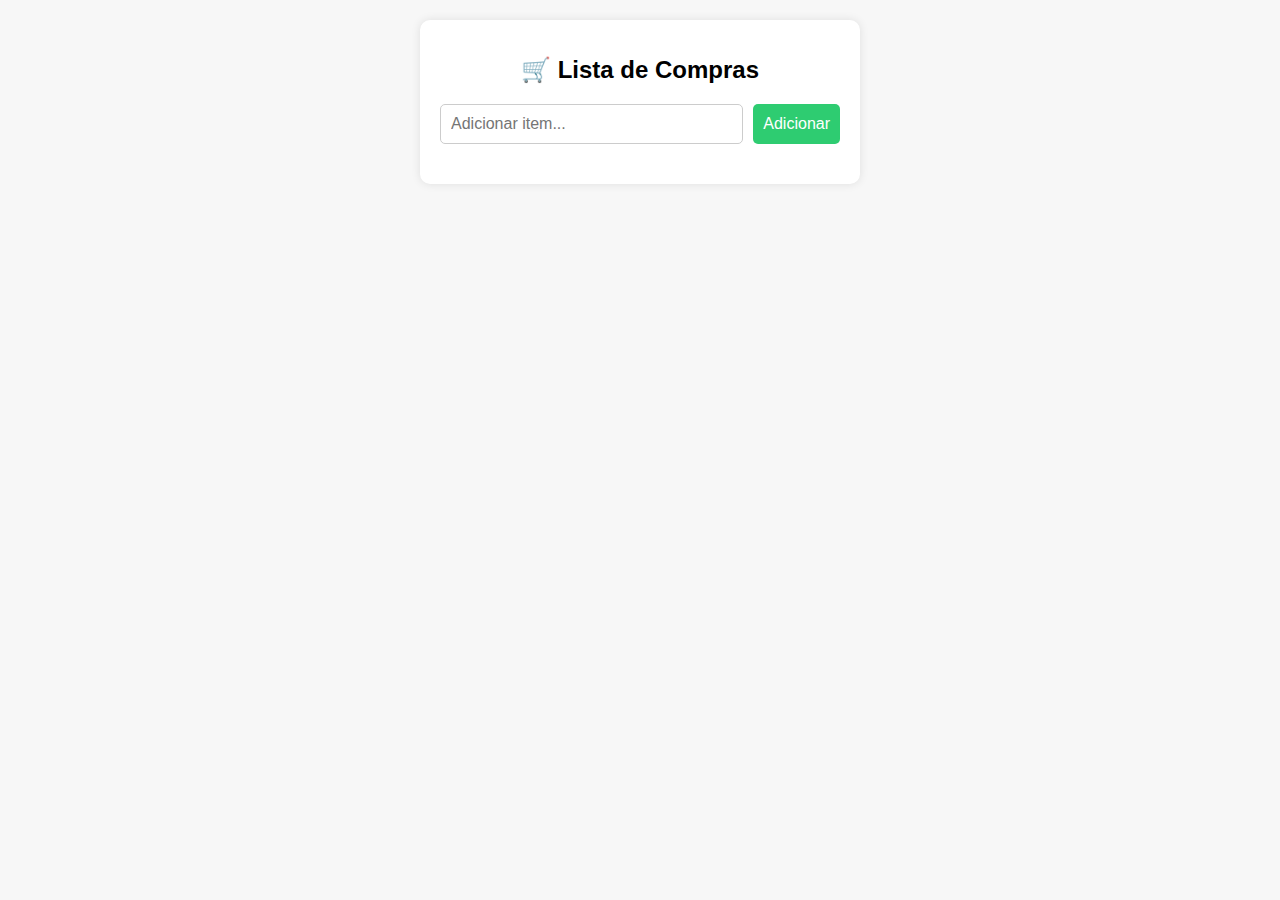
<file: javascript/index.html>
<!DOCTYPE html>
<html lang="pt-BR">

<head>
  <meta charset="UTF-8" />
  <meta name="viewport" content="width=device-width, initial-scale=1.0" />
  <title>Lista de Compras</title>
  <link rel="stylesheet" href="style.css" />
</head>

<body>
  <div class="container">
    <h1>🛒 Lista de Compras</h1>
    <form id="form-adicionar">
      <input type="text" id="novo-item" placeholder="Adicionar item..." required />
      <button>Adicionar</button>
    </form>

    <ul id="lista-compras" class="lista-compras">


    </ul>
    <div class="limpar-container">
      <button id="limpar-lista">Limpar lista</button>
    </div>
  </div>

  <script src="script.js"></script>
</body>

</html>
</file>
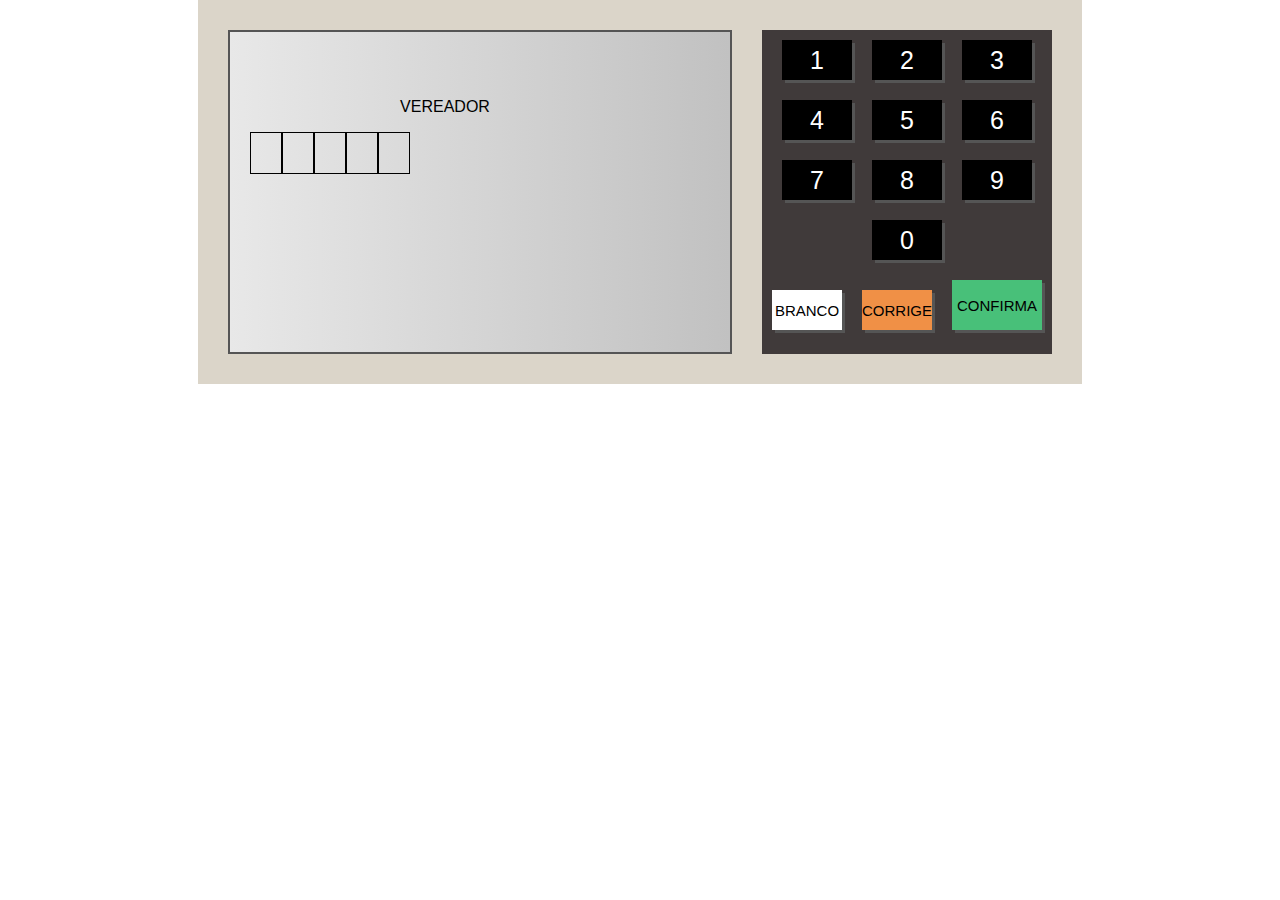
<file: project/index.html>
<!DOCTYPE html>
<html lang="pt-BR">
<head>
    <meta charset="UTF-8">
    <meta name="viewport" content="width=device-width, initial-scale=1.0">
    <title>Urna Eletrônica</title>
    <link rel="stylesheet" href="style.css" />
</head>
<body>
    <div class="urna">
        <div class="tela">
            <div class="d-1">
                <div class="d-1-left">
                    <div class="d-1-1">
                        <span>SEU VOTO PARA</span>
                    </div>
                    <div class="d-1-2">
                        <span>VEREADOR</span>
                    </div>
                    <div class="d-1-3">
                        <div class="numero pisca"></div>
                        <div class="numero"></div>
                    </div>
                    <div class="d-1-4">
                        Nome: FULANO DE TAL<br/>
                        Partido: QQQ<br/>
                        Vice-Prefeito: BELTRANO DE TAL
                    </div>
                </div>
                <div class="d-1-right">
                    <div class="d-1-image">
                        <img src="images/84.jpg" alt="" />
                        Prefeito
                    </div>
                    <div class="d-1-image small">
                        <img src="images/84_2.jpg" alt="" />
                        Vice-Prefeito
                    </div>
                </div>
            </div>
            <div class="d-2">
                Aperte a tela:<br/>
                CONFIRMA para CONFIRMAR este voto<br/>
                CORRIGE para REINICIAR este voto
            </div>
        </div>
        <div class="teclado">
            <div class="teclado--linha">
                <div class="teclado--botao" onclick="clicou('1')">1</div>
                <div class="teclado--botao" onclick="clicou('2')">2</div>
                <div class="teclado--botao" onclick="clicou('3')">3</div>
            </div>
            <div class="teclado--linha">
                <div class="teclado--botao" onclick="clicou('4')">4</div>
                <div class="teclado--botao" onclick="clicou('5')">5</div>
                <div class="teclado--botao" onclick="clicou('6')">6</div>
            </div>
            <div class="teclado--linha">
                <div class="teclado--botao" onclick="clicou('7')">7</div>
                <div class="teclado--botao" onclick="clicou('8')">8</div>
                <div class="teclado--botao" onclick="clicou('9')">9</div>
            </div>
            <div class="teclado--linha">
                <div class="teclado--botao" onclick="clicou('0')">0</div>
            </div>
            <div class="teclado--linha">
                <div class="teclado--botao botao--branco" onclick="branco()">BRANCO</div>
                <div class="teclado--botao botao--corrige" onclick="corrige()">CORRIGE</div>
                <div class="teclado--botao botao--confirma" onclick="confirma()">CONFIRMA</div>
            </div>
        </div>
    </div>

    <script src="etapas.js"></script>
    <script src="script.js"></script>
</body>
</html>
</file>
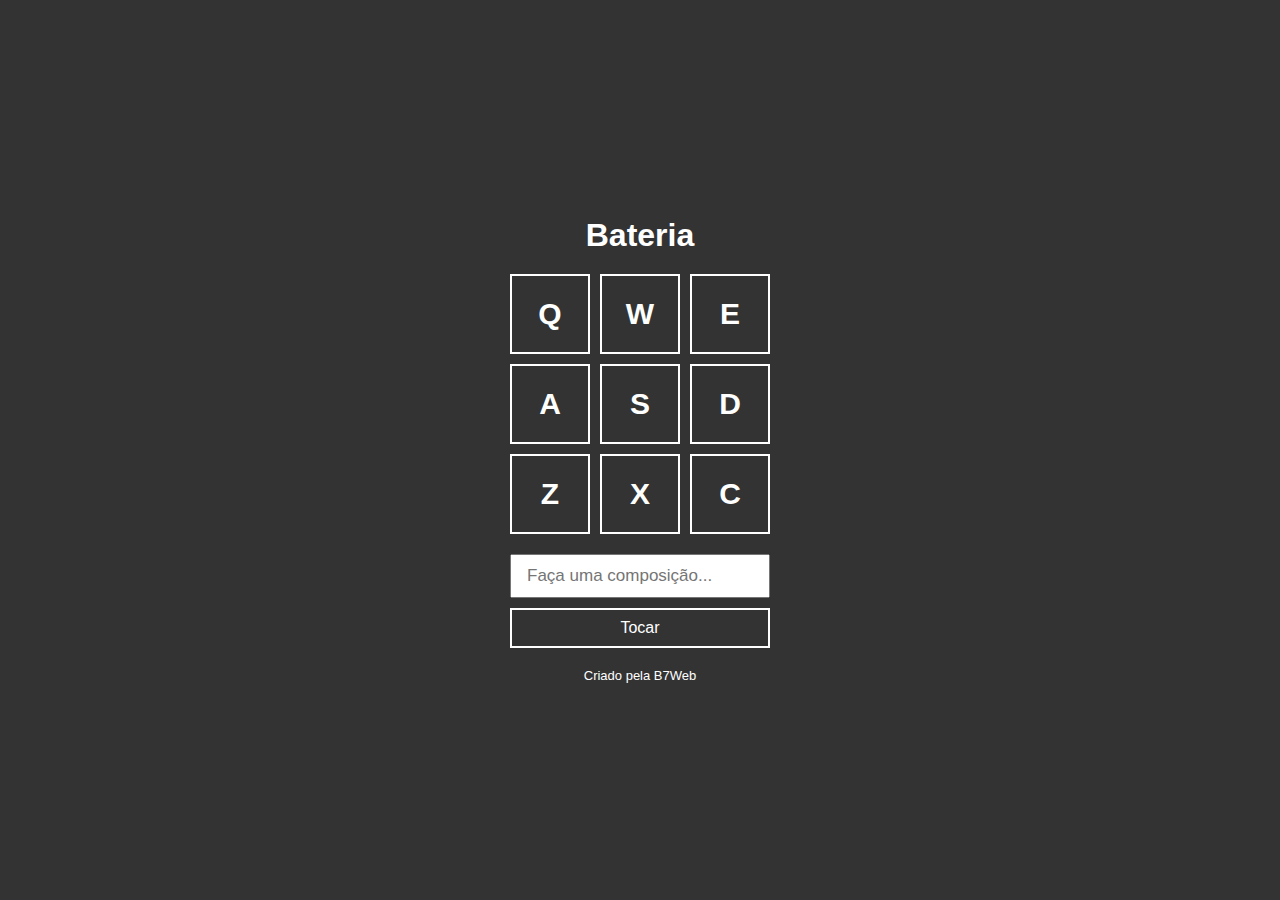
<file: projeto1/index.html>
<!DOCTYPE html>
<html lang="pt">

<head>
    <meta charset="UTF-8">
    <meta http-equiv="X-UA-Compatible" content="IE=edge">
    <meta name="viewport" content="width=device-width, initial-scale=1.0">
    <title>Bateria</title>
    <link rel="stylesheet" href="style.css" />
</head>

<body>
    <h1>Bateria</h1>

    <div class="keys">
        <div data-key="keyq" class="key">Q</div>
        <div data-key="keyw" class="key">W</div>
        <div data-key="keye" class="key">E</div>

        <div data-key="keya" class="key">A</div>
        <div data-key="keys" class="key">S</div>
        <div data-key="keyd" class="key">D</div>

        <div data-key="keyz" class="key">Z</div>
        <div data-key="keyx" class="key">X</div>
        <div data-key="keyc" class="key">C</div>
    </div>
    <div class="composer">
        <input type="text" id="input" placeholder="Faça uma composição..." />
        <button>Tocar</button>
    </div>

    <footer>Criado pela B7Web</footer>

    <audio id="s_keyq" src="sounds/keyq.wav"></audio>
    <audio id="s_keyw" src="sounds/keyw.wav"></audio>
    <audio id="s_keye" src="sounds/keye.wav"></audio>
    <audio id="s_keya" src="sounds/keya.wav"></audio>
    <audio id="s_keys" src="sounds/keys.wav"></audio>
    <audio id="s_keyd" src="sounds/keyd.wav"></audio>
    <audio id="s_keyz" src="sounds/keyz.wav"></audio>
    <audio id="s_keyx" src="sounds/keyx.wav"></audio>
    <audio id="s_keyc" src="sounds/keyc.wav"></audio>

    <script src="script.js"></script>
</body>

</html>
</file>
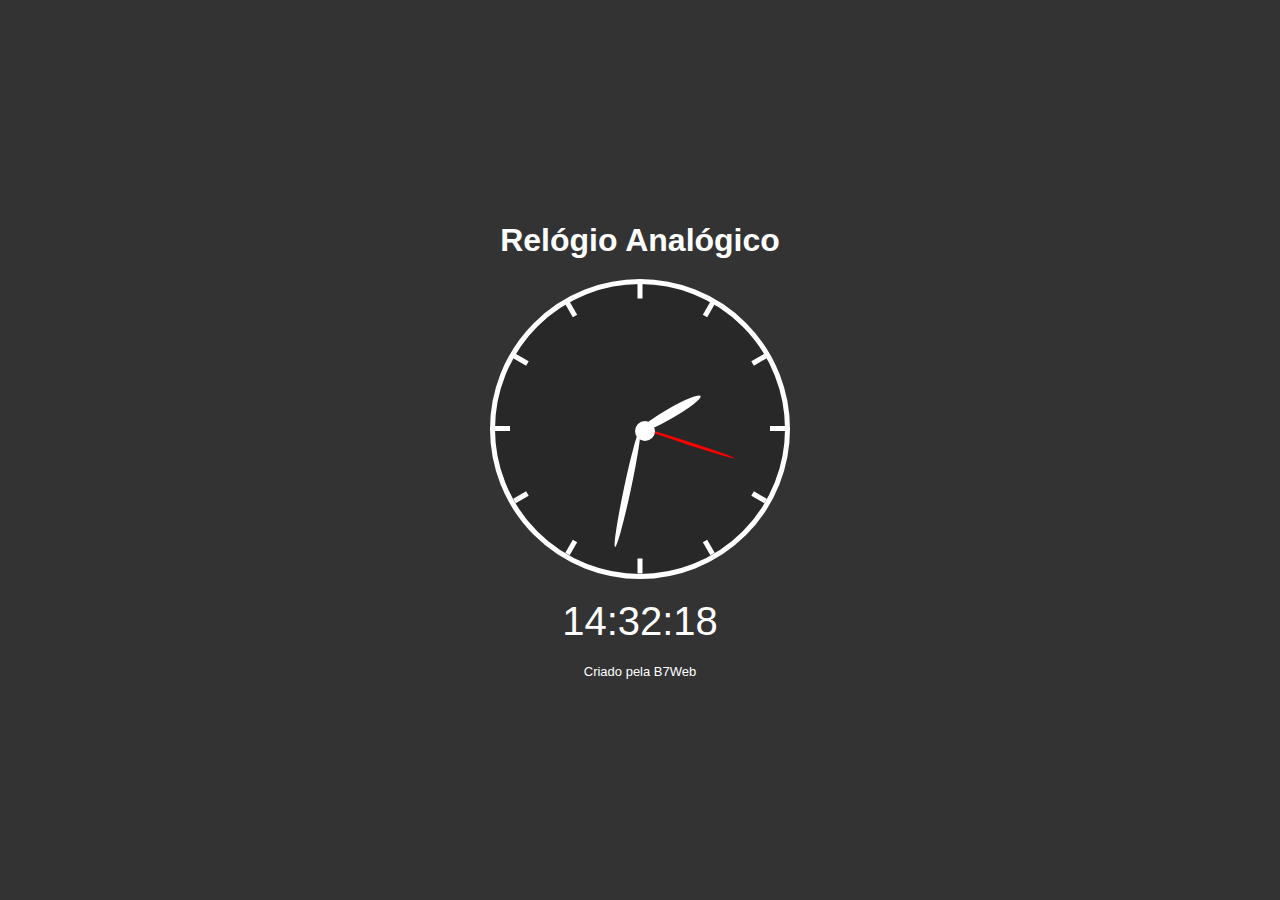
<file: projeto2/index.html>
<!DOCTYPE html>
<html lang="pt">
<head>
    <meta charset="UTF-8">
    <meta http-equiv="X-UA-Compatible" content="IE=edge">
    <meta name="viewport" content="width=device-width, initial-scale=1.0">
    <title>Relógio Analógico</title>
    <link rel="stylesheet" href="style.css" />
</head>
<body>
    <h1>Relógio Analógico</h1>

    <div class="relogio">
        <div class="riscos">
            <div class="risco" style="transform: rotate(0deg)"><div class="ponto"></div></div>
            <div class="risco" style="transform: rotate(30deg)"><div class="ponto"></div></div>
            <div class="risco" style="transform: rotate(60deg)"><div class="ponto"></div></div>
            <div class="risco" style="transform: rotate(90deg)"><div class="ponto"></div></div>
            <div class="risco" style="transform: rotate(120deg)"><div class="ponto"></div></div>
            <div class="risco" style="transform: rotate(150deg)"><div class="ponto"></div></div>
            <div class="risco" style="transform: rotate(180deg)"><div class="ponto"></div></div>
            <div class="risco" style="transform: rotate(210deg)"><div class="ponto"></div></div>
            <div class="risco" style="transform: rotate(240deg)"><div class="ponto"></div></div>
            <div class="risco" style="transform: rotate(270deg)"><div class="ponto"></div></div>
            <div class="risco" style="transform: rotate(300deg)"><div class="ponto"></div></div>
            <div class="risco" style="transform: rotate(330deg)"><div class="ponto"></div></div>
        </div>
        <div class="ponteiros">
            <div class="p p_s"></div>
            <div class="p p_m"></div>
            <div class="p p_h"></div>
            <div class="encaixe"></div>
        </div>
    </div>
    <div class="digital">--:--:--</div>

    <footer>Criado pela B7Web</footer>

    <script src="script.js"></script>
</body>
</html>
</file>
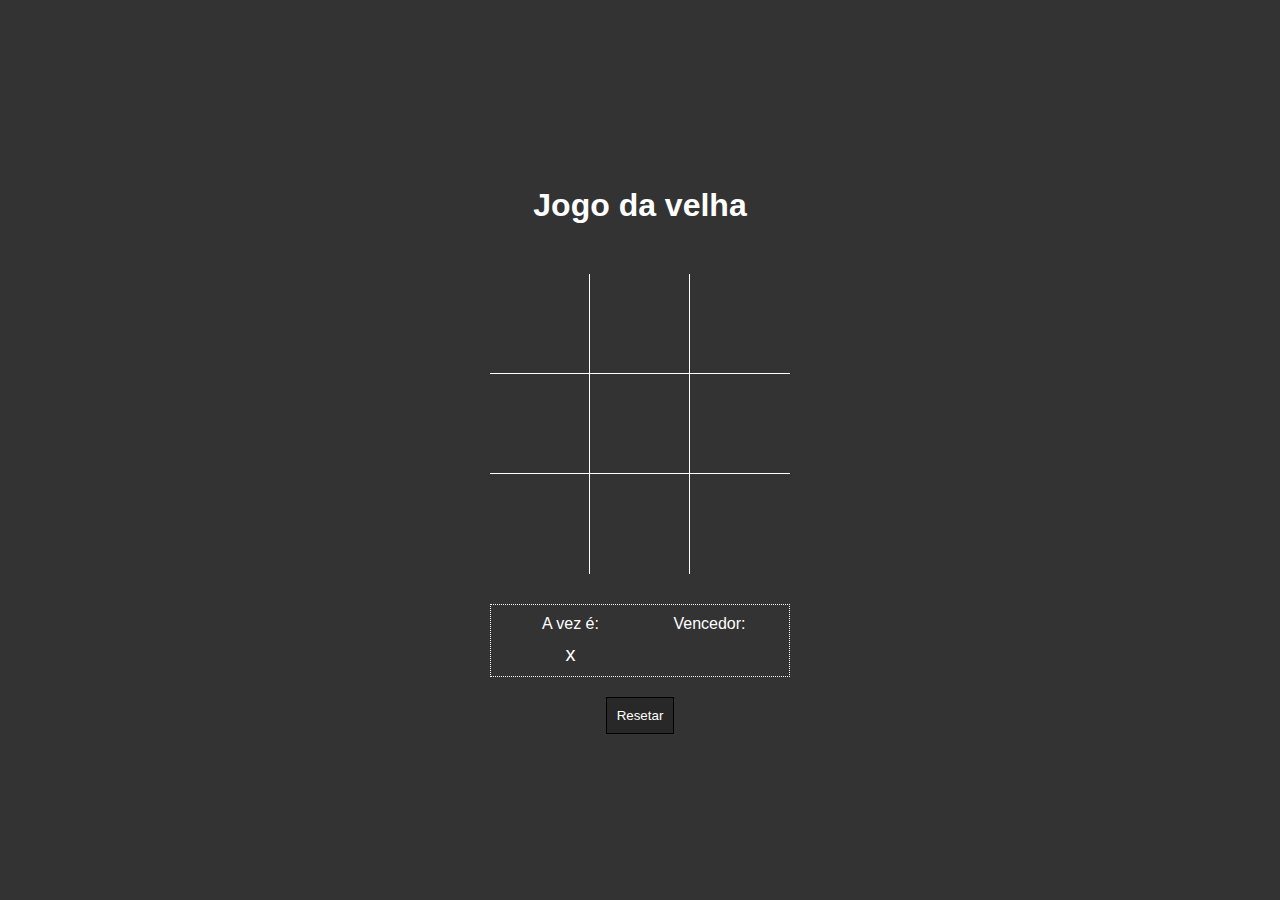
<file: projeto4/index.html>
<!DOCTYPE html>
<html lang="pt">

<head>
    <meta charset="UTF-8">
    <meta http-equiv="X-UA-Compatible" content="IE=edge">
    <meta name="viewport" content="width=device-width, initial-scale=1.0">
    <title>Jogo da velha</title>
    <link rel="stylesheet" href="style.css" />
</head>

<body>
    <h1>Jogo da velha</h1>

    <div class="area">
        <div data-item="a1" class="item b r"></div>
        <div data-item="a2" class="item b r"></div>
        <div data-item="a3" class="item b"></div>

        <div data-item="b1" class="item b r"></div>
        <div data-item="b2" class="item b r"></div>
        <div data-item="b3" class="item b"></div>

        <div data-item="c1" class="item r"></div>
        <div data-item="c2" class="item r"></div>
        <div data-item="c3" class="item"></div>
    </div>

    <div class="info">
        <div class="infoitem">
            <div class="infotitulo">A vez é:</div>
            <div class="infocorpo vez">--</div>
        </div>
        <div class="infoitem">
            <div class="infotitulo">Vencedor:</div>
            <div class="infocorpo resultado">--</div>
        </div>
    </div>

    <button class="reset">Resetar</button>
    <script src="script.js"></script>
</body>

</html>
</file>
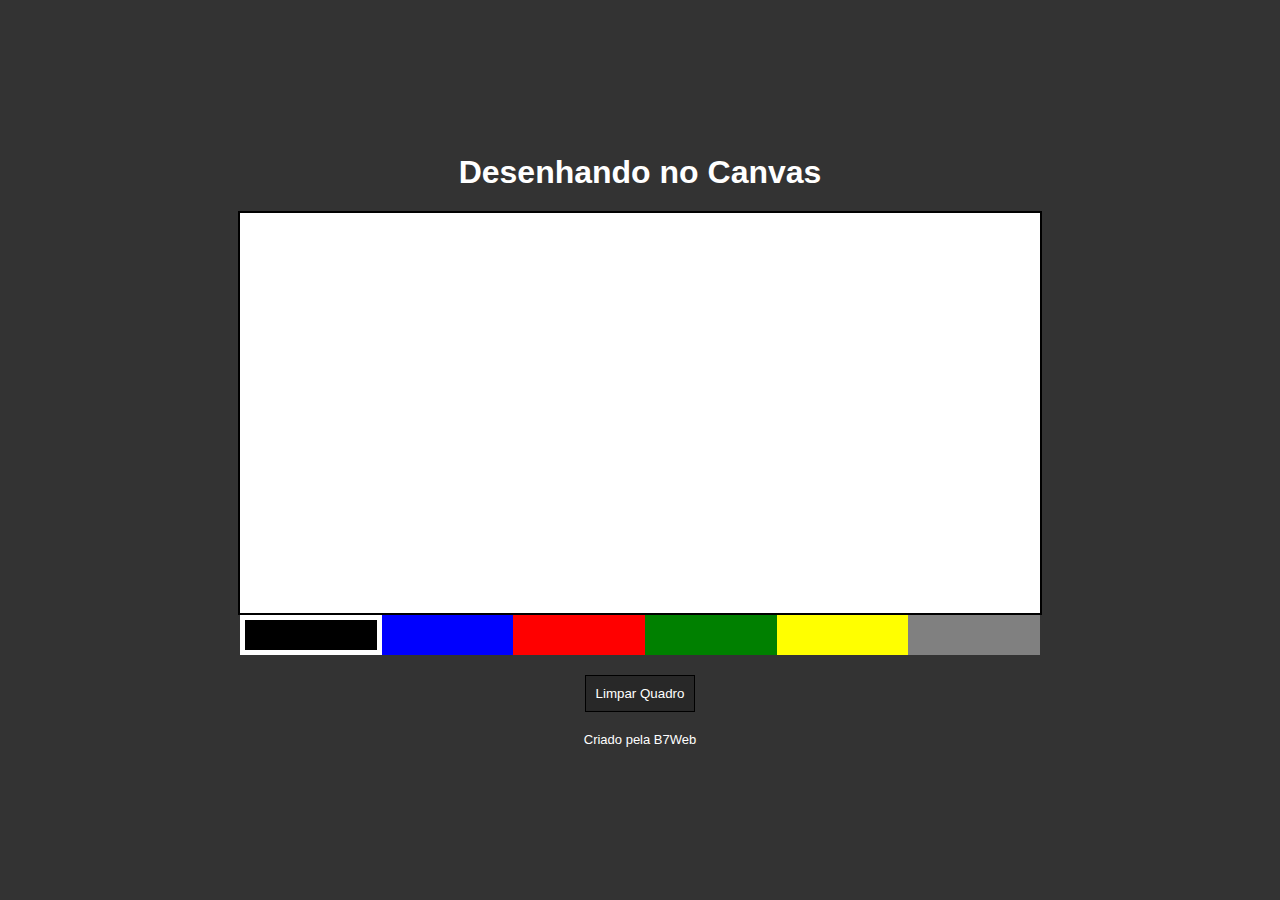
<file: projeto5/index.html>
<!DOCTYPE html>
<html lang="pt">
<head>
    <meta charset="UTF-8">
    <meta http-equiv="X-UA-Compatible" content="IE=edge">
    <meta name="viewport" content="width=device-width, initial-scale=1.0">
    <title>Desenhando no Canvas</title>
    <link rel="stylesheet" href="style.css" />
</head>
<body>
    <h1>Desenhando no Canvas</h1>

    <canvas id="tela" width="800" height="400"></canvas>

    <div class="colorArea">
        <div data-color="black" style="background-color: black" class="color active"></div>
        <div data-color="blue" style="background-color: blue" class="color"></div>
        <div data-color="red" style="background-color: red" class="color"></div>
        <div data-color="green" style="background-color: green" class="color"></div>
        <div data-color="yellow" style="background-color: yellow" class="color"></div>
        <div data-color="gray" style="background-color: gray" class="color"></div>
    </div>

    <button class="clear">Limpar Quadro</button>

    <footer>Criado pela B7Web</footer>

    <script src="script.js"></script>
</body>
</html>
</file>
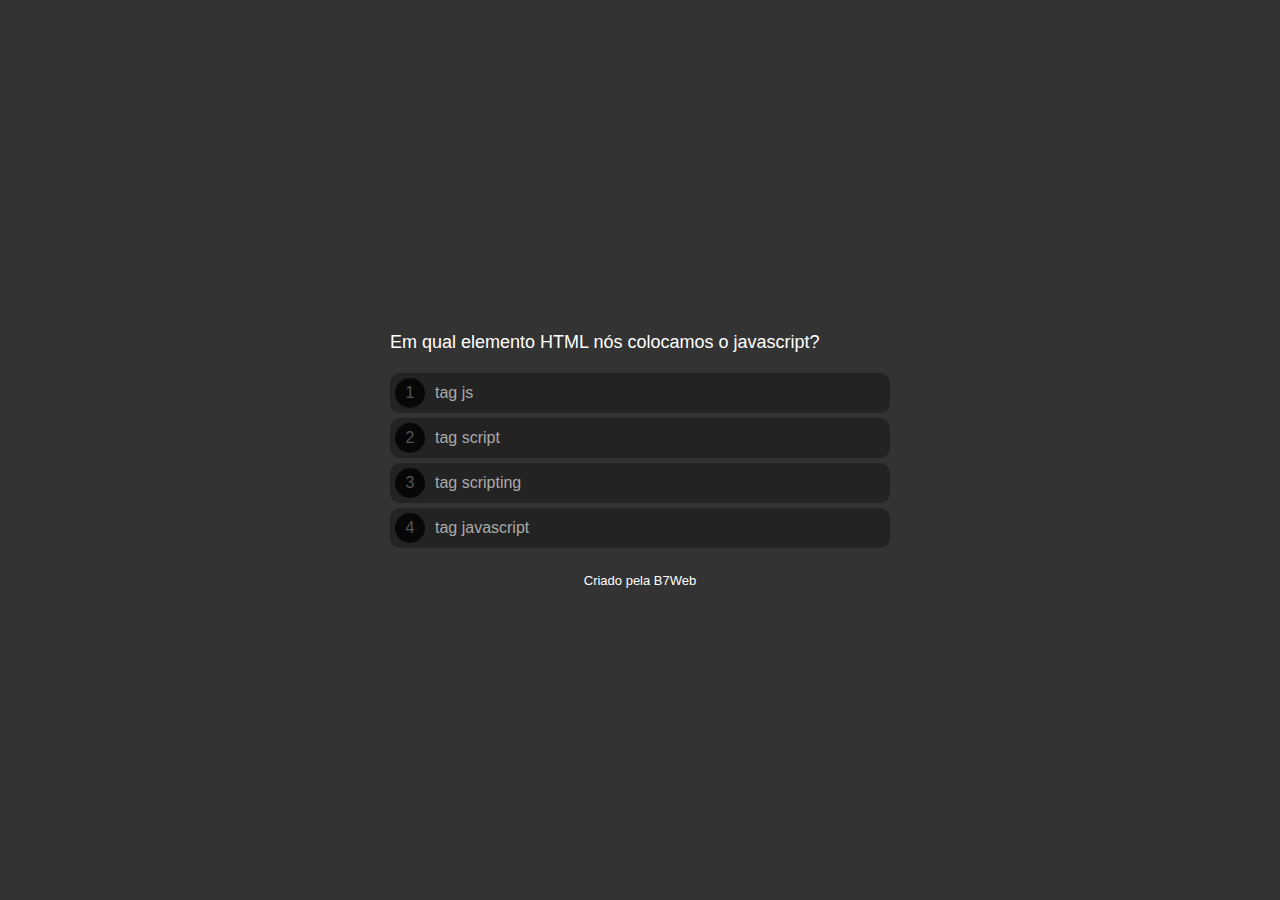
<file: projeto6/index.html>
<!DOCTYPE html>
<html lang="pt">

<head>
    <meta charset="UTF-8">
    <meta http-equiv="X-UA-Compatible" content="IE=edge">
    <meta name="viewport" content="width=device-width, initial-scale=1.0">
    <title>Quiz</title>
    <link rel="stylesheet" href="style.css" />
</head>

<body>
    <div class="progress">
        <div class="progress--bar"></div>
    </div>

    <div class="questionArea">
        <div class="question">...</div>
        <div class="options">

        </div>
    </div>

    <div class="scoreArea">
        <img src="prize.png" class="prizeImage" />
        <div class="scoreText1">Parabéns!</div>
        <div class="scorePct">Acertou 99%</div>
        <div class="scoreText2">Você respondeu 9 questões e acertou 8.</div>
        <button>Fazer novamente</button>
    </div>

    <footer>Criado pela B7Web</footer>

    <script src="questions.js"></script>
    <script src="script.js"></script>
</body>

</html>
</file>
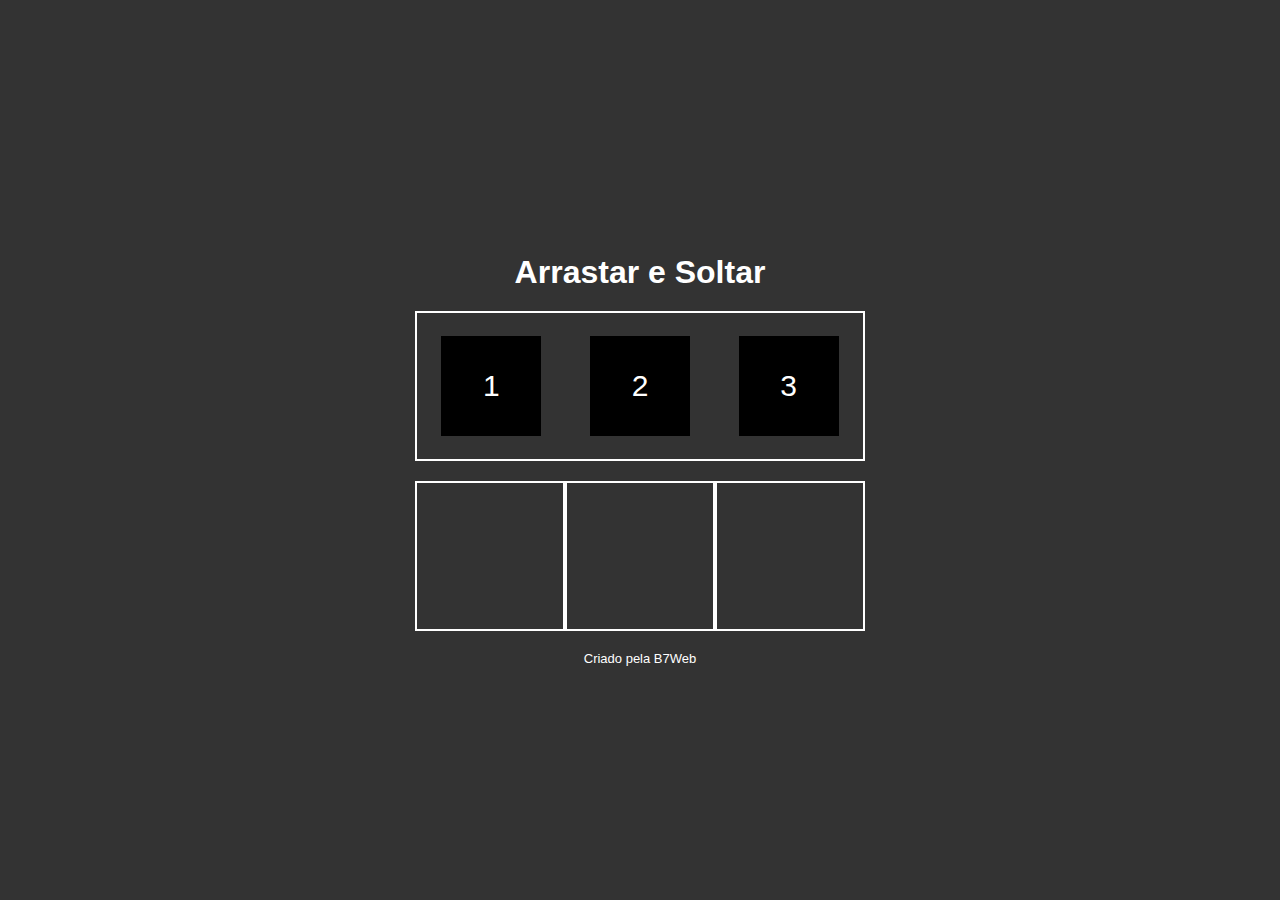
<file: projeto7/index.html>
<!DOCTYPE html>
<html lang="pt">
<head>
    <meta charset="UTF-8">
    <meta http-equiv="X-UA-Compatible" content="IE=edge">
    <meta name="viewport" content="width=device-width, initial-scale=1.0">
    <title>Arrastar e Soltar</title>
    <link rel="stylesheet" href="style.css" />
</head>
<body>
    <h1>Arrastar e Soltar</h1>

    <div class="neutralArea">
        <div class="item" draggable="true">1</div>
        <div class="item" draggable="true">2</div>
        <div class="item" draggable="true">3</div>
    </div>

    <div class="areas">
        <div class="area" data-name="a"></div>
        <div class="area" data-name="b"></div>
        <div class="area" data-name="c"></div>
    </div>

    <footer>Criado pela B7Web</footer>

    <script src="script.js"></script>
</body>
</html>
</file>
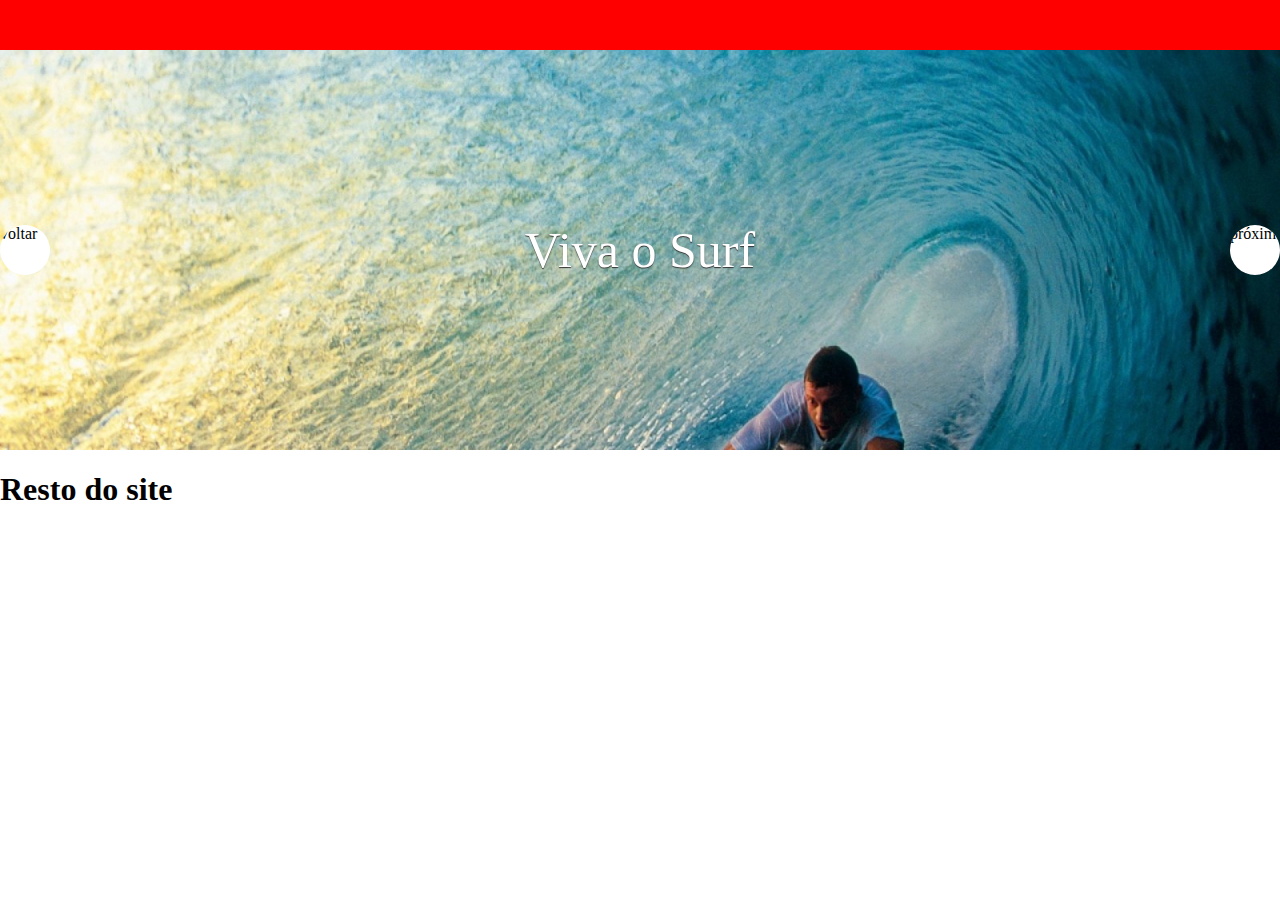
<file: slider/index.html>
<!DOCTYPE html>
<html lang="en">
<head>
    <meta charset="UTF-8">
    <meta name="viewport" content="width=device-width, initial-scale=1.0">
    <title>Slideshow</title>
    <link rel="stylesheet" href="style.css" />
</head>
<body>
    <header>
        <div class="header"></div>
        <div class="slider">
            <div class="slider--controls">
                <div class="slider--control" onclick="goPrev()">voltar</div>
                <div class="slider--control" onclick="goNext()">próxima</div>
            </div>
            <div class="slider--width">
                <div class="slider--item" style="background-image: url('images/1.jpg');">
                    Viva o Surf
                </div>
                <div class="slider--item" style="background-image: url('images/2.jpg');">
                    Aproveite a Prancha
                </div>
                <div class="slider--item" style="background-image: url('images/3.jpg');">
                    Pegue Onda
                </div>
            </div>
        </div>
    </header>
    <section>
        <h1>Resto do site</h1>
    </section>

    <script src="script.js"></script>
</body>
</html>
</file>
<file: javascript/style.css>
body {
    font-family: Arial, sans-serif;
    background-color: #f7f7f7;
    padding: 20px;
    margin: 0;
}

.container {
    max-width: 400px;
    width: 100%;
    margin: auto;
    background-color: white;
    padding: 20px;
    border-radius: 10px;
    box-shadow: 0 0 10px rgba(0, 0, 0, 0.1);
}

h1 {
    text-align: center;
    margin-bottom: 20px;
    font-size: 1.5rem;
}

form {
    display: flex;
    gap: 10px;
    margin-bottom: 20px;
    flex-wrap: wrap;
}

input[type="text"] {
    flex: 1 1 100%;
    padding: 10px;
    border: 1px solid #ccc;
    border-radius: 5px;
    font-size: 1rem;
}

form button {
    flex: 1 1 100%;
    padding: 10px;
    background-color: #2ecc71;
    color: white;
    border: none;
    border-radius: 5px;
    transition: background-color 0.3s ease;
    cursor: pointer;
    font-size: 1rem;
}

form button:hover {
    background-color: #27ae60;
}

.lista-compras li {
    display: flex;
    align-items: center;
    justify-content: space-between;
    padding: 8px 0;
    position: relative;
    padding-left: 20px;
    flex-wrap: wrap;
    gap: 8px;
}

.lista-compras li::before {
    content: "•";
    position: absolute;
    left: 0;
    color: #2c3e50;
    font-size: 20px;
}

.lista-compras .acoes {
    display: flex;
    gap: 8px;
    flex-shrink: 0;
    flex-wrap: wrap;
    justify-content: flex-end;
}

.item-text {
    flex: 1 1 auto;
    font-size: 1rem;
    word-break: break-word;
}

button.excluir {
    background-color: #e74c3c;
    color: white;
    border: none;
    border-radius: 5px;
    padding: 5px 10px;
    cursor: pointer;
    transition: background-color 0.3s ease;
    font-size: 14px;
}

button.excluir:hover {
    background-color: #c0392b;
}

button.excluir:active {
    transform: scale(0.95);
}

.limpar-container {
    display: flex;
    justify-content: center;
    margin-top: 10px;
}

#limpar-lista {
    display: none;
    background: none;
    color: red;
    border: none;
    cursor: pointer;
    font-size: 1rem;
}

@media (min-width: 480px) {
    form {
        flex-wrap: nowrap;
    }

    input[type="text"] {
        flex: 1;
    }

    form button {
        flex: none;
    }
}
</file>
<file: project/style.css>
@keyframes pisca {
    0% { opacity: 0.2; }
    50% { opacity: 1; }
    100% { opacity: 0.2; }
}

body {
    margin: 0;
    display: flex;
    justify-content: center;
    align-items: center;
    font-family: Arial, Helvetica, sans-serif;
}

.urna {
    background-color: #dbd5c9;
    padding: 30px;
    display: flex;
}
.tela {
    width: 500px;
    height: 320px;
    background: linear-gradient(to right, #E8E8E8, #C1C1C1);
    border: 2px solid #555;
    display: flex;
    flex-direction: column;
}
.teclado {
    margin-left: 30px;
    background-color: #403A3A;
}
.teclado--linha {
    display: flex;
    justify-content: center;
    align-items: flex-end;
}
.teclado--botao {
    width: 70px;
    height: 40px;
    background-color: #000;
    color: #FFF;
    font-size: 25px;
    display: flex;
    justify-content: center;
    align-items: center;
    margin: 10px;
    cursor: pointer;
    box-shadow: 3px 3px 0px #555;
}
.botao--branco {
    background-color: #FFF;
    color: #000;
    font-size: 15px;
}
.botao--corrige {
    background-color: #F09046;
    color: #000;
    font-size: 15px;
}
.botao--confirma {
    background-color: #48C079;
    color: #000;
    font-size: 15px;
    width: 90px;
    height: 50px;
}


.d-1 {
    flex: 1;
    display: flex;
}
.d-1-left {
    flex: 1;
    display: flex;
    flex-direction: column;
    padding-left: 20px;
}
.d-1-1 {
    height: 50px;
    display: flex;
    align-items: center;
}
.d-1-2 {
    height: 50px;
    display: flex;
    align-items: center;
    justify-content: center;
}
.d-1-3 {
    height: 50px;
}
.numero {
    display: inline-block;
    width: 30px;
    height: 40px;
    border: 1px solid #000;
    text-align: center;
    line-height: 40px;
    font-size: 25px;
}
.pisca {
    animation-name: pisca;
    animation-duration: 1s;
    animation-iteration-count: infinite;
}
.d-1-4 {
    flex: 1;
    line-height: 30px;
}

.d-1-right {
    width: 90px;
    display: flex;
    flex-direction: column;
    align-items: flex-end;
}
.d-1-image {
    border: 1px solid #000;
    background-color: #FFF;
    text-align: center;
    font-size: 14px;
}
.d-1-image img {
    width: 100%;
}
.d-1-image.small {
    width: 80%;
    font-size: 12px;
}


.d-2 {
    height: 50px;
    font-size: 14px;
    border-top: 2px solid #000;
    padding-left: 10px;
}

.aviso--grande {
    font-size: 40px;
    font-weight: bold;
}
.aviso--gigante {
    font-size: 70px;
    font-weight: bold;
    flex: 1;
    display: flex;
    justify-content: center;
    align-items: center;
}
</file>
<file: projeto1/style.css>
* {
    margin: 0;
    padding: 0;
    box-sizing: border-box;
}
body {
    display: flex;
    min-height: 100vh;
    justify-content: center;
    align-items: center;
    flex-direction: column;
    background-color: #333;
    font-family: Arial, Helvetica, sans-serif;
}

h1 {
    color: #fff;
    margin-bottom: 20px;
}
.keys {
    display: grid;
    grid-template-columns: repeat(3, 1fr);
    gap: 10px;
}
.key {
    width: 80px;
    height: 80px;
    border: 2px solid #fff;
    color: #fff;
    display: flex;
    justify-content: center;
    align-items: center;
    font-size: 30px;
    font-weight: bold;
}

.active {
    border: 2px solid #ff0;
    color: #ff0;
}

.composer {
    width: 260px;
    margin-top: 20px;
}
.composer #input {
    width: 100%;
    outline: none;
    font-size: 17px;
    padding: 10px 15px;
}
.composer button {
    width: 100%;
    height: 40px;
    background: none;
    border: 2px solid #fff;
    color: #fff;
    font-size: 16px;
    margin-top: 10px;
    cursor: pointer;
}
.composer button:hover {
    background-color: rgba(0, 0, 0, 0.2);
}

footer {
    margin-top: 20px;
    color: #fff;
    font-size: 13px;
}

div:hover {
    cursor: pointer;
}
</file>
<file: projeto2/style.css>
* {
    margin: 0;
    padding: 0;
    box-sizing: border-box;
}

body {
    display: flex;
    min-height: 100vh;
    justify-content: center;
    align-items: center;
    flex-direction: column;
    background-color: #333;
    font-family: Arial, Helvetica, sans-serif;
}

h1 {
    color: #FFF;
    margin-bottom: 20px;
}

.relogio {
    width: 300px;
    height: 300px;
    border: 5px solid #FFF;
    border-radius: 50%;
    background-color: rgba(0, 0, 0, 0.2);
}

.riscos {
    width: 100%;
    height: 100%;
    padding-left: 50%;
    padding-top: 50%;
    margin-top: -3px;
}
.risco {
    width: 145px;
    height: 5px;
    position: absolute;
    transform-origin: left;
    display: flex;
    justify-content: flex-end;
}
.risco .ponto {
    width: 15px;
    height: 100%;
    background-color: #FFF;
}

.ponteiros {
    width: 100%;
    height: 100%;
    padding-left: 50%;
    padding-top: 50%;
    margin-top: -100%;
}
.p {
    transform-origin: left;
    transform: rotate(0deg);
    border-radius: 50%;
    position: absolute;
}

.p_s {
    width: 100px;
    height: 3px;
    background-color: #F00;
}
.p_m {
    width: 120px;
    height: 7px;
    background-color: #FFF;
}
.p_h {
    width: 70px;
    height: 10px;
    background-color: #FFF;
}
.encaixe {
    width: 20px;
    height: 20px;
    background-color: #FFF;
    border-radius: 50%;
    position: absolute;
    margin-top: -5px;
    margin-left: -5px;
}
.digital {
    color: #FFF;
    font-size: 40px;
    margin-top: 20px;
}

footer {
    margin-top: 20px;
    color: #FFF;
    font-size: 13px;
}
</file>
<file: projeto4/style.css>
* {
    margin: 0;
    padding: 0;
    box-sizing: border-box;
}

body {
    display: flex;
    min-height: 100vh;
    justify-content: center;
    align-items: center;
    flex-direction: column;
    background-color: #333;
    font-family: Arial, Helvetica, sans-serif;
}

h1 {
    color: #FFF;
    margin: 20px 0;
}

.area {
    width: 300px;
    display: grid;
    grid-template-columns: repeat(3, 1fr);
    margin-top: 30px;
}
.area .item {
    width: 100px;
    height: 100px;
    display: flex;
    justify-content: center;
    align-items: center;
    font-size: 60px;
    font-weight: bold;
    color: #FFF;
    cursor: pointer;
}
.item:hover {
    background-color: rgba(0, 0, 0, 0.1);
}

.item.t {
    border-top: 1px solid #FFF;
}
.item.l {
    border-left: 1px solid #FFF;
}
.item.r {
    border-right: 1px solid #FFF;
}
.item.b {
    border-bottom: 1px solid #FFF;
}

.info {
    width: 300px;
    display: flex;
    margin-top: 30px;
    border: 1px dotted #FFF;
    padding: 10px;
}
.infoitem {
    flex: 1;
}
.infotitulo {
    text-align: center;
    color: #FFF;
    margin-bottom: 10px;
}
.infocorpo {
    text-align: center;
    color: #FFF;
    font-size: 20px;
}

.reset {
    border: 1px solid #000;
    background-color: rgba(0, 0, 0, 0.2);
    color: #FFF;
    padding: 10px;
    margin-top: 20px;
}
</file>
<file: projeto5/style.css>
* {
    margin: 0;
    padding: 0;
    box-sizing: border-box;
}

body {
    display: flex;
    min-height: 100vh;
    justify-content: center;
    align-items: center;
    flex-direction: column;
    background-color: #333;
    font-family: Arial, Helvetica, sans-serif;
}

h1 {
    color: #FFF;
    margin-bottom: 20px;
}

#tela {
    border: 2px solid #000;
    background-color: #FFF;
    cursor: crosshair;
}

.colorArea {
    width: 800px;
    display: flex;
}
.color {
    flex: 1;
    height: 40px;
    cursor: pointer;
}
.color.active {
    border: 5px solid #FFF;
}

.clear {
    border: 1px solid #000;
    background-color: rgba(0, 0, 0, 0.2);
    color: #FFF;
    padding: 10px;
    margin-top: 20px;
    cursor: pointer;
}

footer {
    margin-top: 20px;
    color: #FFF;
    font-size: 13px;
}
</file>
<file: projeto6/style.css>
* {
    margin: 0;
    padding: 0;
    box-sizing: border-box;
}

body {
    display: flex;
    min-height: 100vh;
    justify-content: center;
    align-items: center;
    flex-direction: column;
    background-color: #333;
    font-family: Arial, Helvetica, sans-serif;
}

h1 {
    color: #FFF;
    margin: 20px 0;
}

.progress {
    height: 5px;
    position: fixed;
    left: 0;
    top: 0;
    right: 0;
}
.progress--bar {
    background-color: #00FF00;
    height: 100%;
    transition: all ease .5s;
}

.questionArea,
.scoreArea {
    display: none;
}

.questionArea {
    max-width: 500px;
    width: 100%;
}

.question {
    color: #FFF;
    font-size: 18px;
    margin: 20px 0;
}
.option {
    display: flex;
    align-items: center;
    height: 40px;
    background-color: rgba(0, 0, 0, 0.3);
    border-radius: 10px;
    margin-bottom: 5px;
    color: #AAA;
    font-size: 16px;
    cursor: pointer;
}
.option span {
    display: flex;
    justify-content: center;
    align-items: center;
    width: 30px;
    height: 30px;
    border-radius: 15px;
    margin-left: 5px;
    margin-right: 10px;
    background-color: rgba(0, 0, 0, 0.8);
    color: #555;
}
.option:hover {
    background-color: rgba(0, 0, 0, 0.2);
}

.scoreArea {
    background-color: rgba(255, 255, 255, 0.5);
    padding: 20px;
    border-radius: 20px;
    margin: 10px;
    text-align: center;
}
.prizeImage {
    width: auto;
    height: 100px;
    margin-bottom: 10px;
}
.scoreText1 {
    color: #000;
    font-size: 23px;
    font-weight: bold;
    margin-bottom: 10px;
}
.scorePct {
    color: #0d630d;
    font-size: 30px;
    font-weight: bold;
    margin-bottom: 10px;
}
.scoreText2 {
    font-size: 16px;
    color: #000;
    margin-bottom: 10px;
}

.scoreArea button {
    border: 0;
    border-radius: 10px;
    background-color: rgba(0, 0, 0, 0.5);
    color: #CCC;
    padding: 10px;
    margin-top: 20px;
    cursor: pointer;
}
.scoreArea button:hover {
    background-color: rgba(0, 0, 0, 0.4);
}

footer {
    margin-top: 20px;
    color: #FFF;
    font-size: 13px;
}
</file>
<file: projeto7/style.css>
* {
    margin: 0;
    padding: 0;
    box-sizing: border-box;
}

body {
    display: flex;
    min-height: 100vh;
    justify-content: center;
    align-items: center;
    flex-direction: column;
    background-color: #333;
    font-family: Arial, Helvetica, sans-serif;
}

h1 {
    color: #FFF;
    margin: 20px 0;
}

.neutralArea {
    width: 450px;
    height: 150px;
    display: flex;
    justify-content: space-around;
    align-items: center;
    border: 2px solid #FFF;
}
.item {
    width: 100px;
    height: 100px;
    background-color: #000;
    color: #FFF;
    font-size: 30px;
    display: flex;
    justify-content: center;
    align-items: center;
    cursor: grab;
}
.item.dragging {
    opacity: 0.5;
}
.areas {
    width: 450px;
    display: flex;
    margin-top: 20px;
}
.areas.correct .area {
    border: 2px solid #00FF00;
}
.area {
    width: 150px;
    height: 150px;
    border: 2px solid #FFF;
    display: flex;
    justify-content: center;
    align-items: center;
}
.hover {
    background-color: rgba(0, 0, 0, 0.3);
}
footer {
    margin-top: 20px;
    color: #FFF;
    font-size: 13px;
}
</file>
<file: slider/style.css>
* {
    box-sizing: border-box;
}
body {
    margin: 0;
}
header {
    margin: 0;
    display: flex;
    flex-direction: column;
}
.header {
    height: 50px;
    background-color: #FF0000;
}
.slider {
    width: 100vw;
    height: 400px;
    overflow: hidden;
}
.slider--width {
    height: 100%;
    display: flex;
    transition: all ease 0.3s;
}
.slider--item {
    width: 100vw;
    height: inherit;
    background-position: center;
    background-size: cover;
    display: flex;
    justify-content: center;
    align-items: center;
    color: #FFF;
    text-shadow: 0px 1px 1px #333;
    font-size: 50px;
}
.slider--controls {
    position: absolute;
    z-index: 99;
    display: flex;
    justify-content: space-between;
    align-items: center;
}
.slider--control {
    width: 50px;
    height: 50px;
    background-color: #FFF;
    border-radius: 50%;
    overflow: hidden;
    cursor: pointer;
}
</file>
